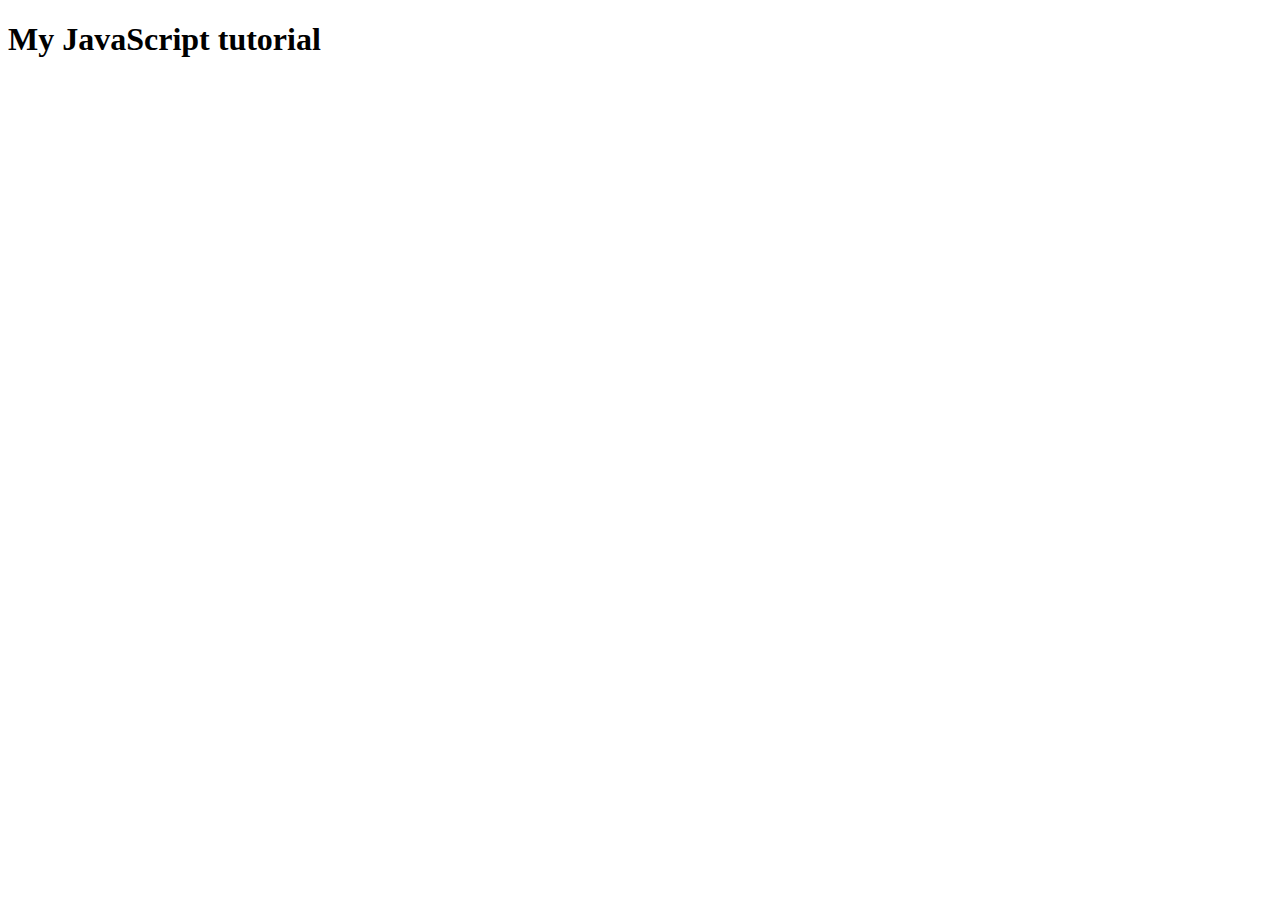
<file: index.html>
<!DOCTYPE html>
<html lang="en">
<head>
    <meta charset="UTF-8">
    <meta http-equiv="X-UA-Compatible" content="IE=edge">
    <meta name="viewport" content="width=device-width, initial-scale=1.0">
    <title>Document</title>
</head>
<body>
    <h1>My JavaScript tutorial</h1>
    <script src="array.js"></script>
    <script src="functions.js"></script>
    <script src="object.js"></script>
    <script src="arrayChallenge.js"></script>
</body>
</html>
</file>
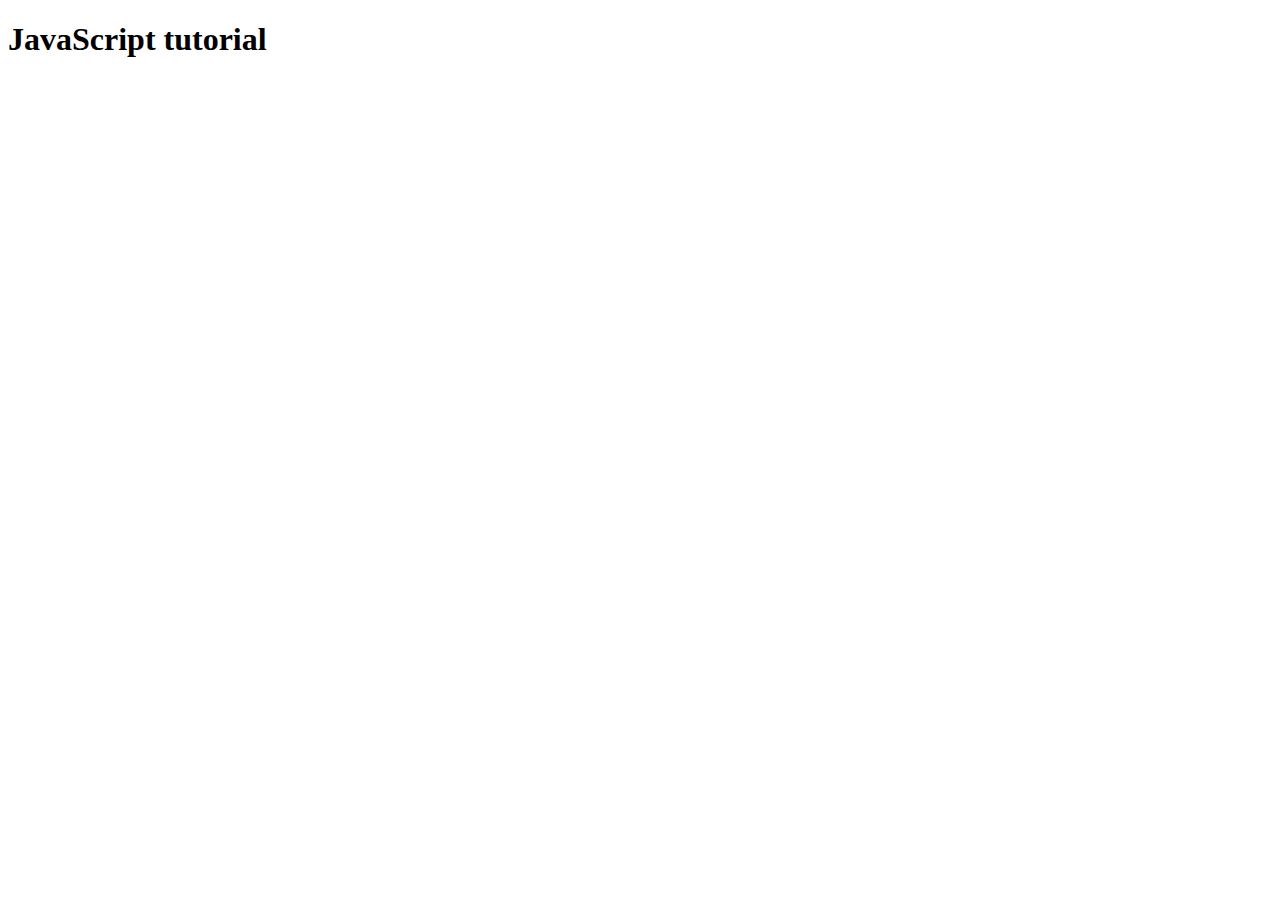
<file: basics of js/index.html>
<!DOCTYPE html>
<html lang="en">
<head>
    <meta charset="UTF-8">
    <meta http-equiv="X-UA-Compatible" content="IE=edge">
    <meta name="viewport" content="width=device-width, initial-scale=1.0">
    <title>Document</title>
</head>
<body>
    <h1>JavaScript tutorial</h1>

    <script src="/basics of js/script.js"></script>
</body>
</html>
</file>
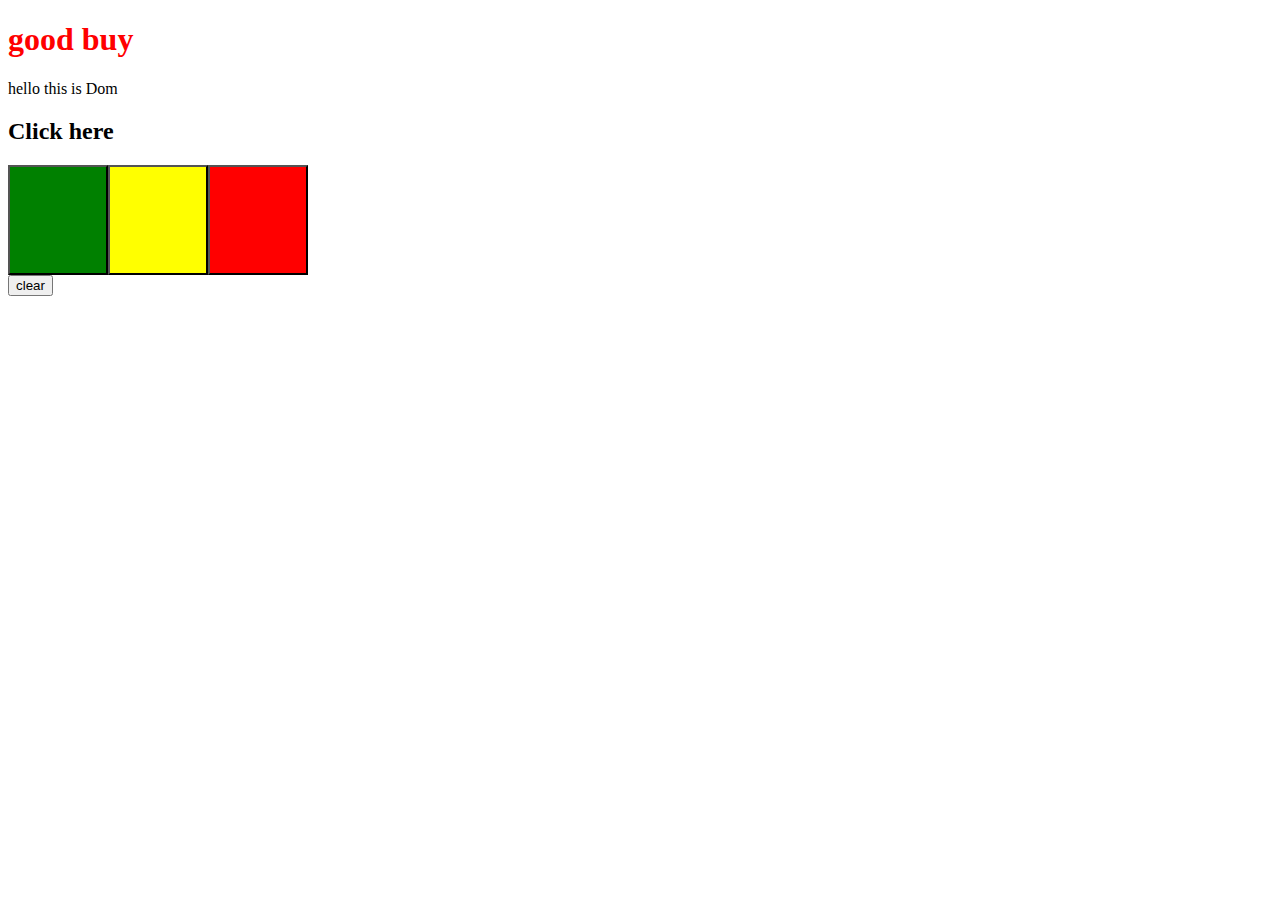
<file: DOM/index.html>
<!DOCTYPE html>
<html lang="en">
<head>
    <meta charset="UTF-8">
    <meta http-equiv="X-UA-Compatible" content="IE=edge">
    <meta name="viewport" content="width=device-width, initial-scale=1.0">
    <title>Document</title>
</head>
<body>
    <h1 id="title">Hello Night</h1>

    <div id="new">
    <h1 id="heading">this is new</h1>
    </div>
    <h2 id="click">Click here</h2>
    <div style="display: flex;">
        <button id="green" style="width:100px; height: 110px; background-color: green;" value="green"  class="squares"></button>
        <button id="yellow" style="width:100px; height: 110px; background-color: yellow;" value="yellow" class="squares"></button>
        <button id="red" style="width:100px; height: 110px; background-color: red;" value="red" class="squares"></button>  
    </div>
    <button id="clearbtn">clear</button>
    <script src="script.js"></script>
</body>
</html>
</file>
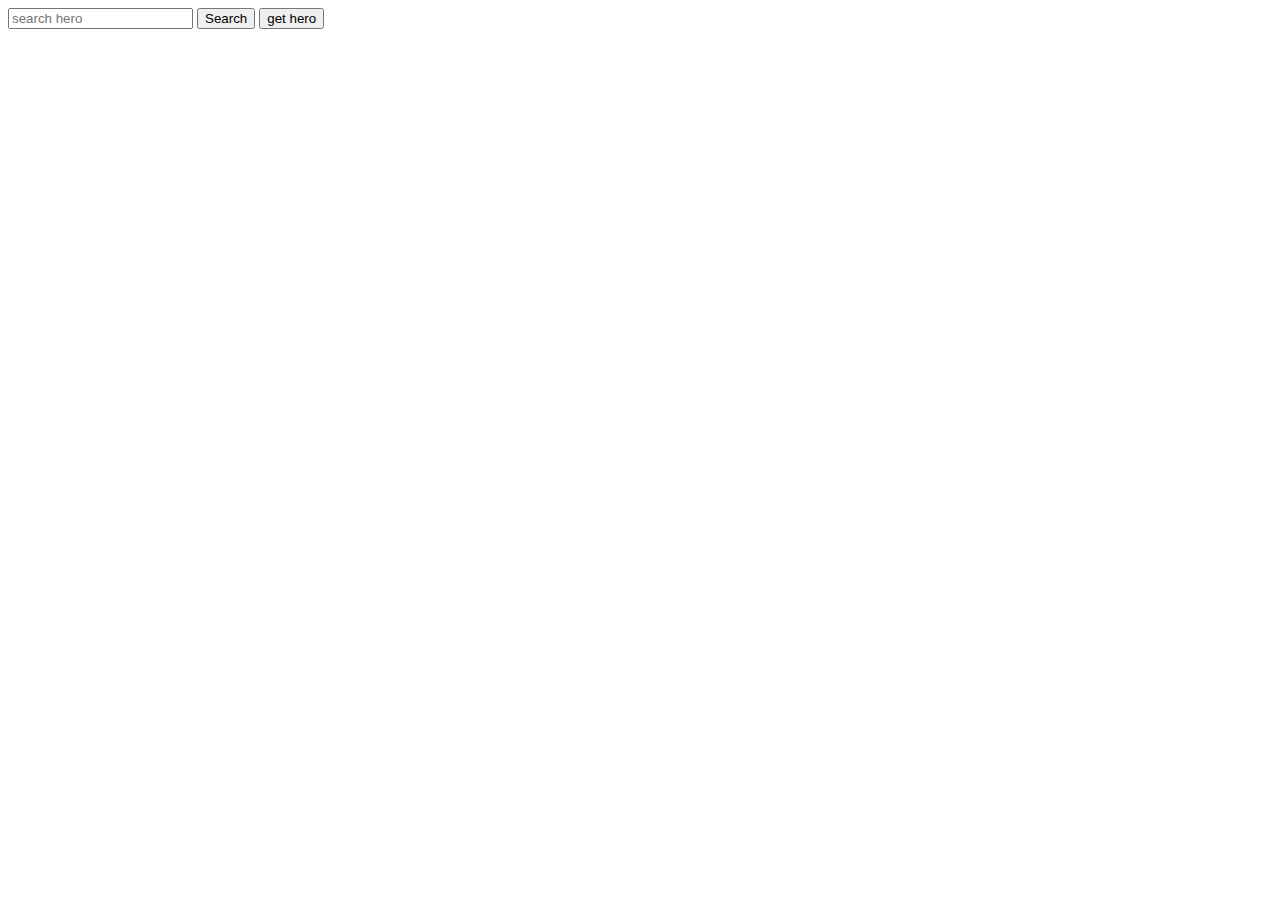
<file: Projects/get-random-hero/index.html>
<!DOCTYPE html>
<html lang="en">
<head>
    <meta charset="UTF-8">
    <meta http-equiv="X-UA-Compatible" content="IE=edge">
    <meta name="viewport" content="width=device-width, initial-scale=1.0">
    <title>get random hero</title>
</head>
<body>
    <input type="text" name="" id="inputField" value="" placeholder="search hero">
    <button id="searchBtn">Search</button>
    <button id="getNewHero">get hero</button>
    <h2 id="nameOfHero"></h2>
    <div id="display"></div>
    <div id="statusOfHero"></div>
    <script src="script.js"></script>
</body>
</html>
</file>
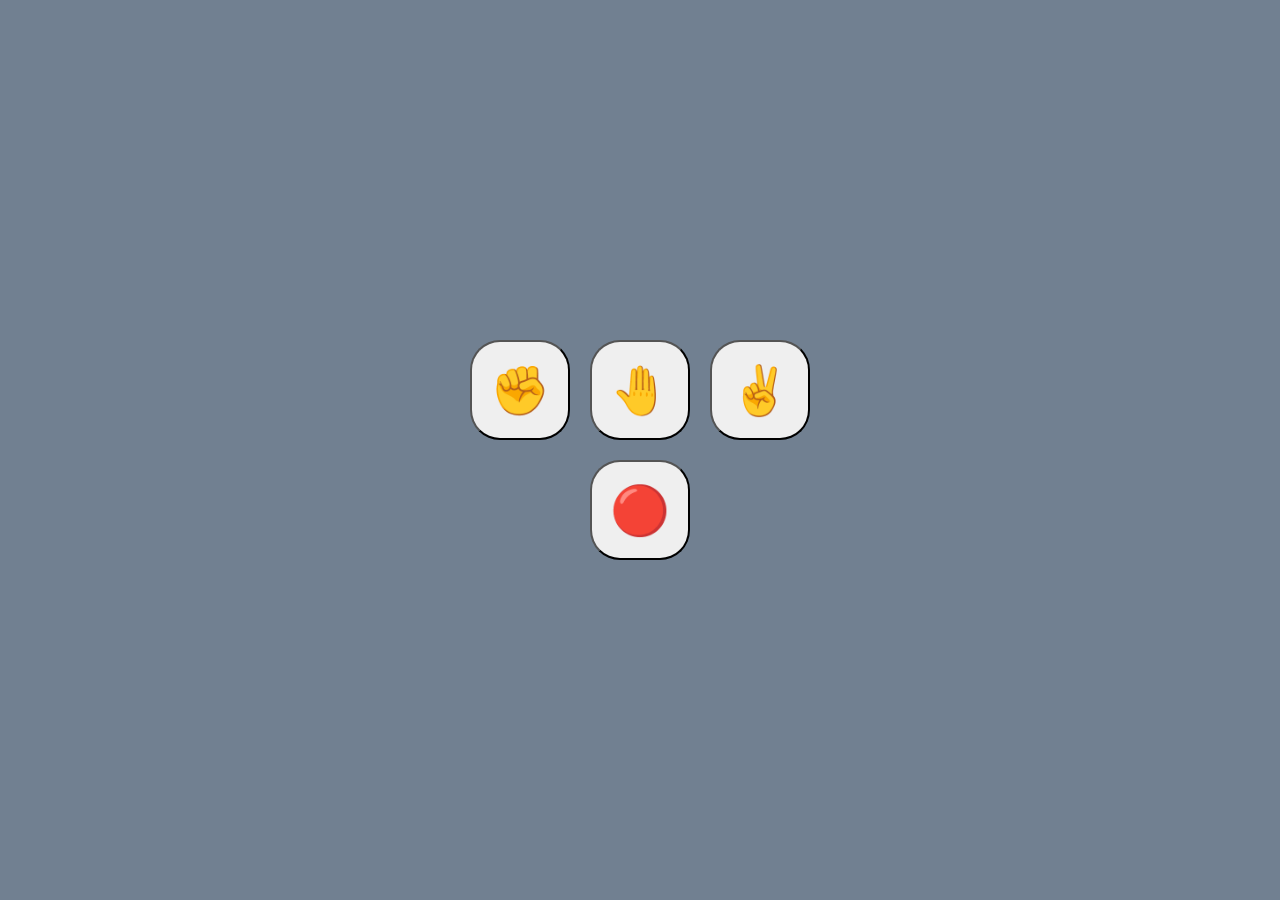
<file: Projects/rock-paper-scissiors/index.html>
<!DOCTYPE html>
<html>

<head>
  <meta charset="utf-8">
  <meta name="viewport" content="width=device-width">
  <title>replit</title>
  <link href="style.css" rel="stylesheet" type="text/css" />
</head>

<body>
  <div class="wrapper">
  <div class="buttons">
    <button class="rpsButton" value="rock">✊</button>
    <button class="rpsButton" value="papper">🤚</button>
    <button class="rpsButton" value="scissor">✌</button>
  </div>
  <div class="resultContainer">
  <div id="player-score"></div>
  <div id="hands"></div>
  <div id="result"></div>
  <button id='endGameButton'>🔴</button>
  </div>
  </div>
  
  <script src="script.js"></script>
</body>

</html>
</file>
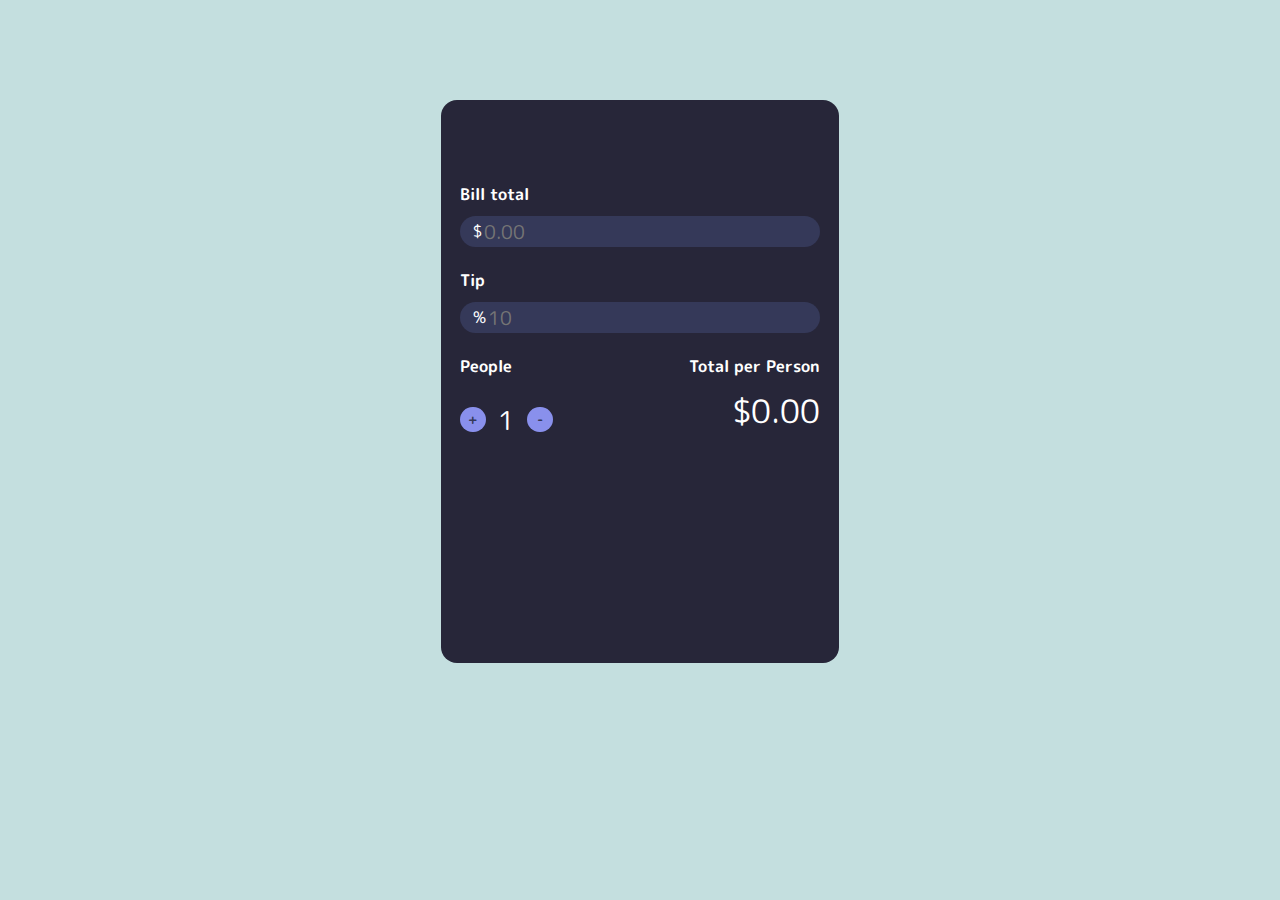
<file: Projects/TipCalculator/index.html>
<!DOCTYPE html>
<html lang="en">
  <head>
    <meta charset="UTF-8" />
    <link rel="preconnect" href="https://fonts.googleapis.com" />
    <link rel="preconnect" href="https://fonts.gstatic.com" crossorigin />
    <link
      href="https://fonts.googleapis.com/css2?family=M+PLUS+Rounded+1c:wght@500&display=swap"
      rel="stylesheet"
    />
    <meta http-equiv="X-UA-Compatible" content="IE=edge" />
    <meta name="viewport" content="width=device-width, initial-scale=1.0" />
    <link rel="stylesheet" href="style.css" type="text/css" />
    <title>Tip Calculator</title>
  </head>
  <body>
    <div class="wrapper">
      <div class="container" id="topContainer">
        <div class="title">Bill total</div>
        <div class="inputContainer">
          <span>$</span>
          <input
            onkeyup="calculateBill()"
            type="text"
            id="billTotalInput"
            placeholder="0.00"
          />
        </div>
      </div>
      <div class="container">
        <div class="title">Tip</div>
        <div class="inputContainer">
          <span>%</span>
          <input
            onkeyup="calculateBill()"
            type="text"
            id="tipInput"
            placeholder="10"
          />
        </div>
      </div>
      <div class="container" id="bottom">
        <div class="splitContainer">
          <div class="title">People</div>
          <div class="controls">
            <span class="buttonContainer">
              <button class="splitButton" onclick="increasePeople()">
                <span class="buttonText">+</span>
              </button>
            </span>
            <span class="splitAmount" id="numberOfPeople">1</span>
            <span class="buttonContainer">
              <button class="splitButton" onclick="decreasePeople()">
                <span class="buttonText">-</span> 
              </button>
            </span>
          </div>
        </div>
        <div class="totalContainer">
          <div class="title">Total per Person</div>
          <div class="total" id="perPersonTotal">$0.00</div>
        </div>
      </div>
    </div>

    <script type="text/javascript" src="script.js"></script>
  </body>
</html>
</file>
<file: Projects/rock-paper-scissiors/style.css>
html, body {
    height: 100%;
    width: 100%;
    padding: 0;
    margin:0;
  }
  
  .wrapper {
    background: #718091;
    color: rgb(255, 255, 255);
    display: flex;
    align-items: center;
    justify-content: center;
    width: 100%;
    height: 100%;
    flex-direction: column;
  }
  
  .buttons {
    display: flex;
    gap: 20px;
  }
  
  button {
    height: 100px;
    width: 100px;
    font-size: 48px;
    border-radius: 30px;
    cursor: pointer;   
  }
  
  .resultContainer {
    font-size: 2rem;
    text-align: center;
    margin-top: 20px;
  }
</file>
<file: Projects/TipCalculator/style.css>
* {
    font-family: 'M PLUS Rounded 1c', Avenir Next, Helvetica, sans-serif;
    color: white;
  }
  
  body {
    background: #C4DFDF;
  }
  
  .wrapper {
    height: 525px;
    width: 360px;
    color: white;
    background: #272639;
    border-radius: 1rem;
    padding: 1.2rem;
    margin: 100px auto;
  }
  
  #topContainer {
    margin-top: 4rem;
  }
  
  .container {
    margin-top: 1.4rem;
  }
  
  .title {
    font-weight: bold;
    margin-bottom: 0.6rem;
  }
  
  .inputContainer {
    background: #353959;
    border-radius: 1.4rem;
    padding: 0 0.8rem;
    display: flex;
    align-items: center;
  }
  
  #billTotalInput,
  #tipInput {
    font-size: 1.2rem;
    background: none;
    border: none;
    outline: none;
    padding: none;
  }
  
  .buttonContainer {
    background: #8990ec;
    display: grid;
    place-items: center;
    width: 1.6rem;
    height: 1.6rem;
    border-radius: 50%;
  }
  
  .splitButton {
    background: none;
    border: none;
  }
  
  .controls {
    display: flex;
    align-items: center;
  }
  
  .splitButton {
    font-size: 0.8rem;
    font-weight: bold;
    display: grid;
    place-items: center;
  }
  
  .buttonText {
    color: #353959 !important;
  }
  
  .splitAmount {
    font-size: 1.6rem;
    margin: 0.8rem;
  }
  
  #bottom {
    display: flex;
    justify-content: space-between;
  }
  
  .totalContainer {
    display: flex;
    flex-direction: column;
    align-items: end;
  }
  
  .total {
    font-size: 2rem;
  }
</file>
